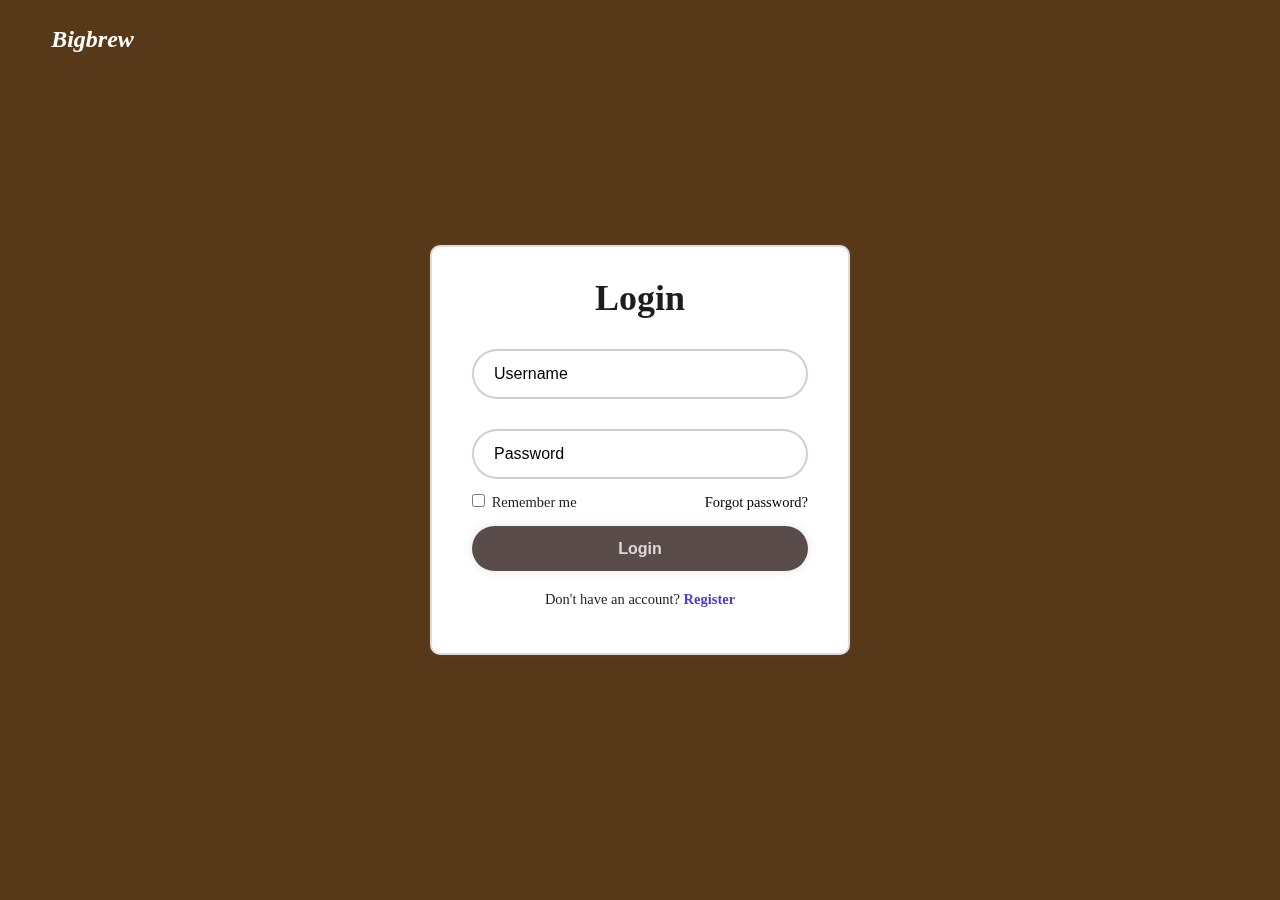
<file: big brew/index.html>
<!DOCTYPE html>
<html lang="en">
<head>
    <meta charset="UTF-8">
    <meta name="viewport" content="width=device-width, initial-scale=1.0">
    <link rel="stylesheet" href="login.css">
    <title>Document</title>
</head>
<body>
    <header>
        <div class="logo">Bigbrew</div>
    </header>

    <div class="wrapper">
        <form action="">
            <h1>Login</h1>
            <div class="input-box">
                <input type="text" placeholder="Username" required>
            </div>
            <div class="input-box">
                <input type="password" placeholder="Password" required>
            </div>

            <div class="remember-forgot">
                <label><input type="checkbox" > Remember me</label><a h ref="#">Forgot password?</a>
            </div>

            <button type="submit" class="btn"><a href="home.html">Login</a></button>

            <div class="register-link">
                <p>Don't have an account? <a href="/register.html">Register</a></p>
            </div>
        </form>
    </div>


    
</body>
</html>
</file>
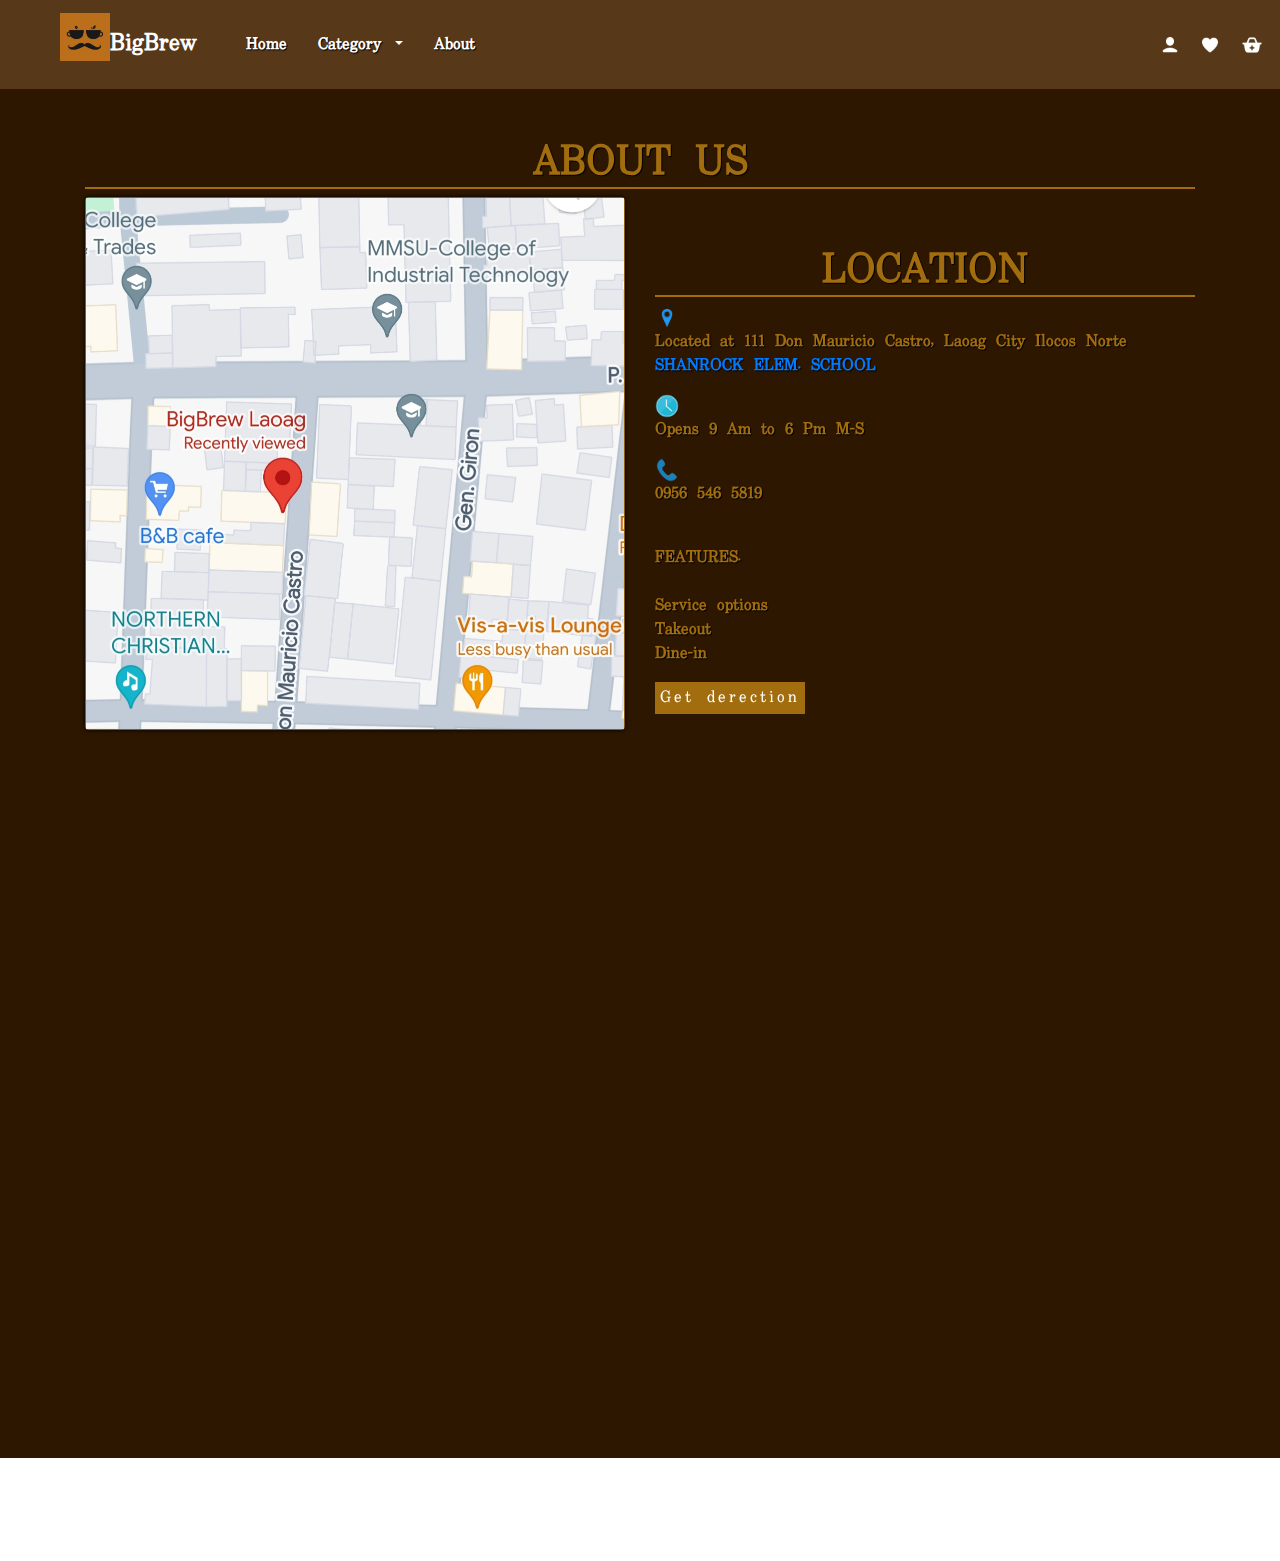
<file: big brew/about.html>
<!DOCTYPE html>
<html lang="en">
<head>
    <meta charset="UTF-8">
    <meta http-equiv="X-UA-Compatible" content="IE=edge">
    <meta name="viewport" content="width=device-width, initial-scale=1.0">
    <title>big BigBrew</title>
    <link rel="shortcut icon" type="image" href="IMG/">
    <link rel="stylesheet" href="about.css">
    <link rel="stylesheet" href="https://cdn.jsdelivr.net/npm/bootstrap@4.0.0/dist/css/bootstrap.min.css" integrity="sha384-Gn5384xqQ1aoWXA+058RXPxPg6fy4IWvTNh0E263XmFcJlSAwiGgFAW/dAiS6JXm" crossorigin="anonymous">
    <script src="https://code.jquery.com/jquery-3.2.1.slim.min.js" integrity="sha384-KJ3o2DKtIkvYIK3UENzmM7KCkRr/rE9/Qpg6aAZGJwFDMVNA/GpGFF93hXpG5KkN" crossorigin="anonymous"></script>
    <script src="https://cdn.jsdelivr.net/npm/popper.js@1.12.9/dist/umd/popper.min.js" integrity="sha384-ApNbgh9B+Y1QKtv3Rn7W3mgPxhU9K/ScQsAP7hUibX39j7fakFPskvXusvfa0b4Q" crossorigin="anonymous"></script>
    <script src="https://cdn.jsdelivr.net/npm/bootstrap@4.0.0/dist/js/bootstrap.min.js" integrity="sha384-JZR6Spejh4U02d8jOt6vLEHfe/JQGiRRSQQxSfFWpi1MquVdAyjUar5+76PVCmYl" crossorigin="anonymous"></script>
    <link rel="preconnect" href="https://fonts.googleapis.com">
    <link rel="preconnect" href="https://fonts.gstatic.com" crossorigin>
    <link href="https://fonts.googleapis.com/css2?family=Uchen&display=swap" rel="stylesheet">
    <link href='https://unpkg.com/boxicons@2.1.2/css/boxicons.min.css' rel='stylesheet'>
    <link href="https://unpkg.com/aos@2.3.1/dist/aos.css" rel="stylesheet">
</head>
<body>
    <div class="all-content">
        <nav class="navbar navbar-expand-md" id="navbar">
            <a class="navbar-brand" href="#" id="logo"><img src="IMG/big brew logo.jpg" alt="" width="50px">BigBrew  </a>
            <button class="navbar-toggler" type="button" data-toggle="collapse" data-target="#collapsibleNavbar">
              <span><img src="IMG/menu.png" alt="" width="30px"></span>
            </button>
            <div class="collapse navbar-collapse" id="collapsibleNavbar">
              <ul class="navbar-nav">
                <li class="nav-item">
                  <a class="nav-link" href="index.html">Home</a>
                </li>

                <li class="nav-item dropdown">
                  <a href="#" class="nav-link dropdown-toggle" id="navbardrop" data-toggle="dropdown">
                   Category
                   </a>
                  <div class="dropdown-menu">
                      <a href="menu.html" class="dropdown-item">Milk Tea</a>
                      <a href="menu.html" class="dropdown-item">Iced Coffee</a>
                      <a href="menu.html" class="dropdown-item">Fruit Tea</a>
                      <a href="menu.html" class="dropdown-item">Praf</a>
                  </div>
              </li>

                <li class="nav-item">
                  <a class="nav-link" href="about.html">About</a>
                </li>
              </ul>
            </div>
            <div class="icons">
                <img src="IMG/user.png" alt="" width="20px">
                <img src="IMG/heart.png" alt="" width="20px">
                <img src="IMG/add.png" alt="" width="24px">
            </div>
          </nav>

      <div class="container" id="about"    data-aos="fade-up"
      data-aos-duration="1500">
        <h1>ABOUT US</h1>
        <div class="row">
            <div class="col-md-6 py-3 py-md-0">
                <div class="card">
                    <img src="IMG/map.jpg" alt="">
                </div>
            </div>
            <div class="col-md-6 py-3 py-md-0">
              <h1>LOCATION</h1>
              <img src="IMG/location-vector-icon-removebg-preview.png" width="24px">
              <p> Located at 111 Don Mauricio Castro, Laoag City Ilocos Norte
                <a href="#"><span>SHANROCK ELEM. SCHOOL</span></a></p>
                <img src="IMG/clock.png" alt="" width="24px">
                <p>Opens 9 Am to 6 Pm M-S</p>
                <img src="IMG/telephone.png" alt="" width="24px"> 
                <p>0956 546 5819</p>
                <br>
                <p>FEATURES.
                  <br>
                  <br>
                  Service options
                  <br>
                  Takeout <br> Dine-in
                </p>
                <div id="bt"><button>Get derection</button></div>
            </div>
        </div>
      </div>
  
      <div class="container" id="contact"    data-aos="fade-up"
      data-aos-duration="1500">
        <h1>CONTACT US</h1>
        <div class="row">
            <div class="col-md-4 py-1 py-md-0">
                <div class="form-group">
                    <input type="text" class="form-control" id="usr" placeholder="Name">
                </div>
            </div>
            <div class="col-md-4 py-1 py-md-0">
                <div class="form-group">
                    <input type="email" class="form-control" id="eml" placeholder="Email">
                </div>
            </div>
            <div class="col-md-4 py-1 py-md-0">
                <div class="form-group">
                    <input type="number" class="form-control" id="phn" placeholder="Phone">
                </div>
            </div>
            
        </div>
        <div class="form-group">
            <textarea class="form-control" rows="5" id="comment" placeholder="Message"></textarea>
        </div>
        <div id="messagebtn"><button>Send Message</button></div>
      </div>
   
      <footer id="footer"    data-aos="fade-up"
      data-aos-duration="1500">
        <h1 class="text-center">BigBrew</h1>
        <p class="text-center">Laoay City,Ilocos Norte
          -based on your places (Home) 
        </p>
         <div class="icons text-center">
             <i class="bx bxl-twitter"></i>
             <i class="bx bxl-facebook"></i>
             <i class="bx bxl-google"></i>
             <i class="bx bxl-skype"></i>
             <i class="bx bxl-instagram"></i>
         </div>
        <div class="copyright text-center">
            &copy; Copyright <strong>BigBrew</strong> .All Rights Reserved
        </div>
        <div class="credite text-center">
            Designed By <a href="#"><span>POGI CHARLZ</span></a>
        </div>
      </footer>
    </div>





    <script src="https://unpkg.com/aos@2.3.1/dist/aos.js"></script>
    <script>
        AOS.init();
      </script>
</body>
</html>
</file>
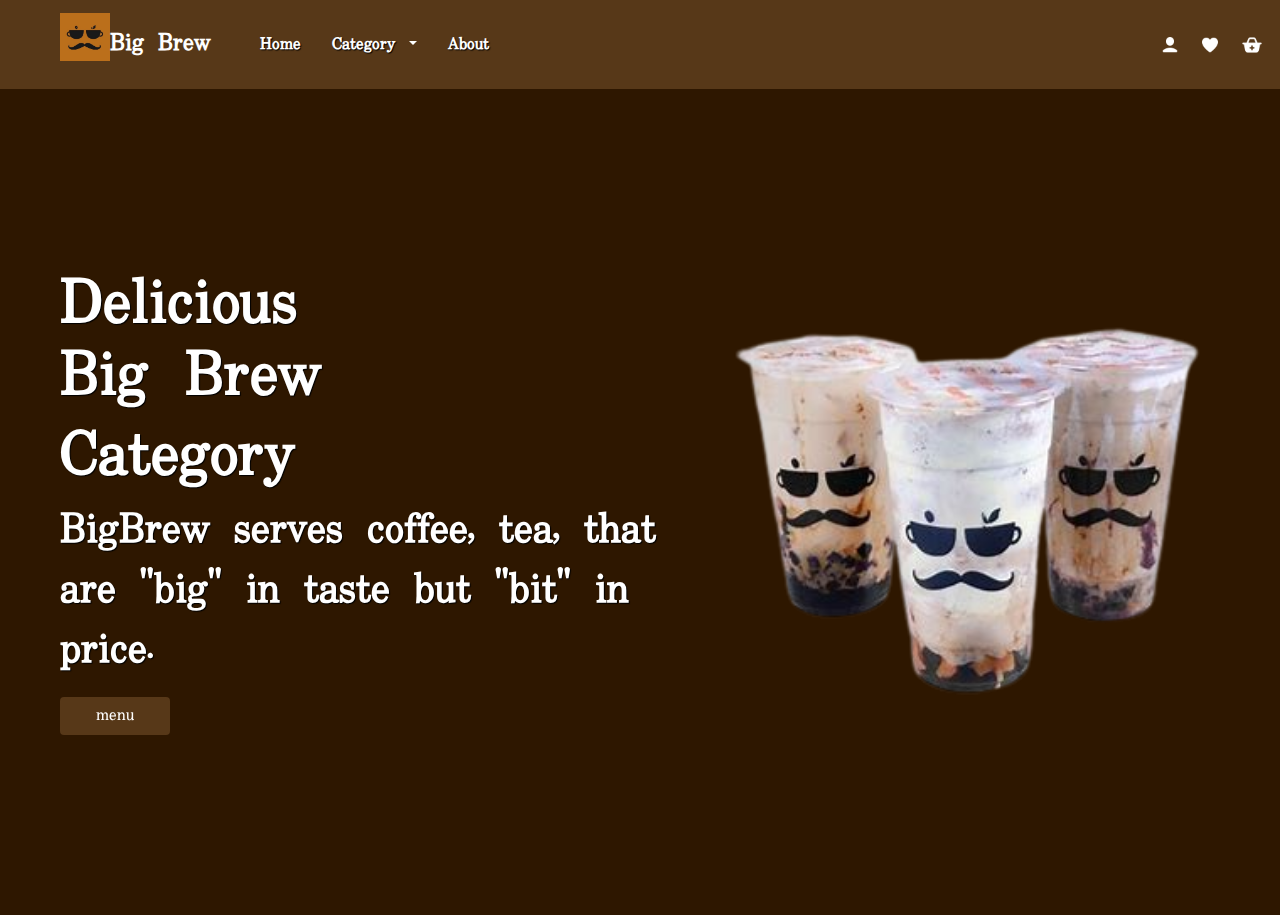
<file: big brew/home.html>
<!DOCTYPE html>
<html lang="en">
<head>
    <meta charset="U  TF-8">
    <meta http-equiv="X-UA-Compatible" content="IE=edge">
    <meta name="viewport" content="width=device-width, initial-scale=1.0">
    <title>big Brew</title>
    <link rel="shortcut icon" type="image" href="IMG/big brew logo.jpg">
    <link rel="stylesheet" href="home.css">
    <link rel="stylesheet" href="https://cdn.jsdelivr.net/npm/bootstrap@4.0.0/dist/css/bootstrap.min.css" integrity="sha384-Gn5384xqQ1aoWXA+058RXPxPg6fy4IWvTNh0E263XmFcJlSAwiGgFAW/dAiS6JXm" crossorigin="anonymous">
    <script src="https://code.jquery.com/jquery-3.2.1.slim.min.js" integrity="sha384-KJ3o2DKtIkvYIK3UENzmM7KCkRr/rE9/Qpg6aAZGJwFDMVNA/GpGFF93hXpG5KkN" crossorigin="anonymous"></script>
    <script src="https://cdn.jsdelivr.net/npm/popper.js@1.12.9/dist/umd/popper.min.js" integrity="sha384-ApNbgh9B+Y1QKtv3Rn7W3mgPxhU9K/ScQsAP7hUibX39j7fakFPskvXusvfa0b4Q" crossorigin="anonymous"></script>
    <script src="https://cdn.jsdelivr.net/npm/bootstrap@4.0.0/dist/js/bootstrap.min.js" integrity="sha384-JZR6Spejh4U02d8jOt6vLEHfe/JQGiRRSQQxSfFWpi1MquVdAyjUar5+76PVCmYl" crossorigin="anonymous"></script>
    <link rel="preconnect" href="https://fonts.googleapis.com">
    <link rel="preconnect" href="https://fonts.gstatic.com" crossorigin>
    <link href="https://fonts.googleapis.com/css2?family=Uchen&display=swap" rel="stylesheet">
    <link href='https://unpkg.com/boxicons@2.1.2/css/boxicons.min.css' rel='stylesheet'>
    <link href="https://unpkg.com/aos@2.3.1/dist/aos.css" rel="stylesheet">
</head>
<body>
    <div class="all-container">
        <nav class="navbar navbar-expand-md" id="navbar">
            <a class="navbar-brand" href="#" id="logo"><img src="IMG/big brew logo.jpg" alt="" width="50px">Big Brew</a>
          
            <button class="navbar-toggler" type="button" data-toggle="collapse" data-target="#collapsibleNavbar">
              <span><img src="IMG/menu.png" alt="" width="30px"></span>
            </button>

            <div class="collapse navbar-collapse" id="collapsibleNavbar">
              <ul class="navbar-nav">
                <li class="nav  -item"> 
                  <a class="nav-link" href="index.html">Home</a>
                </li>
                <li class="nav-item dropdown">
                  <a href="#" class="nav-link dropdown-toggle" id="navbardrop" data-toggle="dropdown">
                   Category
                  </a>
                  <div class="dropdown-menu">
                      <a href="menu.html" class="dropdown-item">Milk Tea</a>
                      <a href="menu.html" class="dropdown-item">Iced Coffee</a>
                      <a href="menu.html" class="dropdown-item">Fruit Tea</a>
                      <a href="menu.html" class="dropdown-item">Praf</a>
                  </div>
              </li>
                <li class="nav-item">
                  <a class="nav-link" href="about.html">About</a>
                </li>
              </ul>
            </div>
            <div class="icons">
                <img src="IMG/user.png" alt="" width="20px">
                <img src="IMG/heart.png" alt="" width="20px">
                <img src="IMG/add.png" alt="" width="24px">
            </div>
          </nav>

        <div class="home">
            <div class="content" data-aos="zoom-out-right">
                <h3>Delicious
                    <br>Big Brew
                </h3>
                <h2>Category <span class="changecontent"></span></h2>
                <p> BigBrew serves coffee, tea, that are "big" in taste but "bit" in price.
                    <br>
                </p>
                <a href="menu.html" class="btn">menu</a>
            </div>
            <div class="img"  data-aos="zoom-out-left">
                <img src="IMG/icon_big_brew-removebg-preview.png" alt="">
            </div>
        </div>

        

    <script src="https://unpkg.com/aos@2.3.1/dist/aos.js"></script>
    <script>
        AOS.init();
      </script>
</body>
</html>
</file>
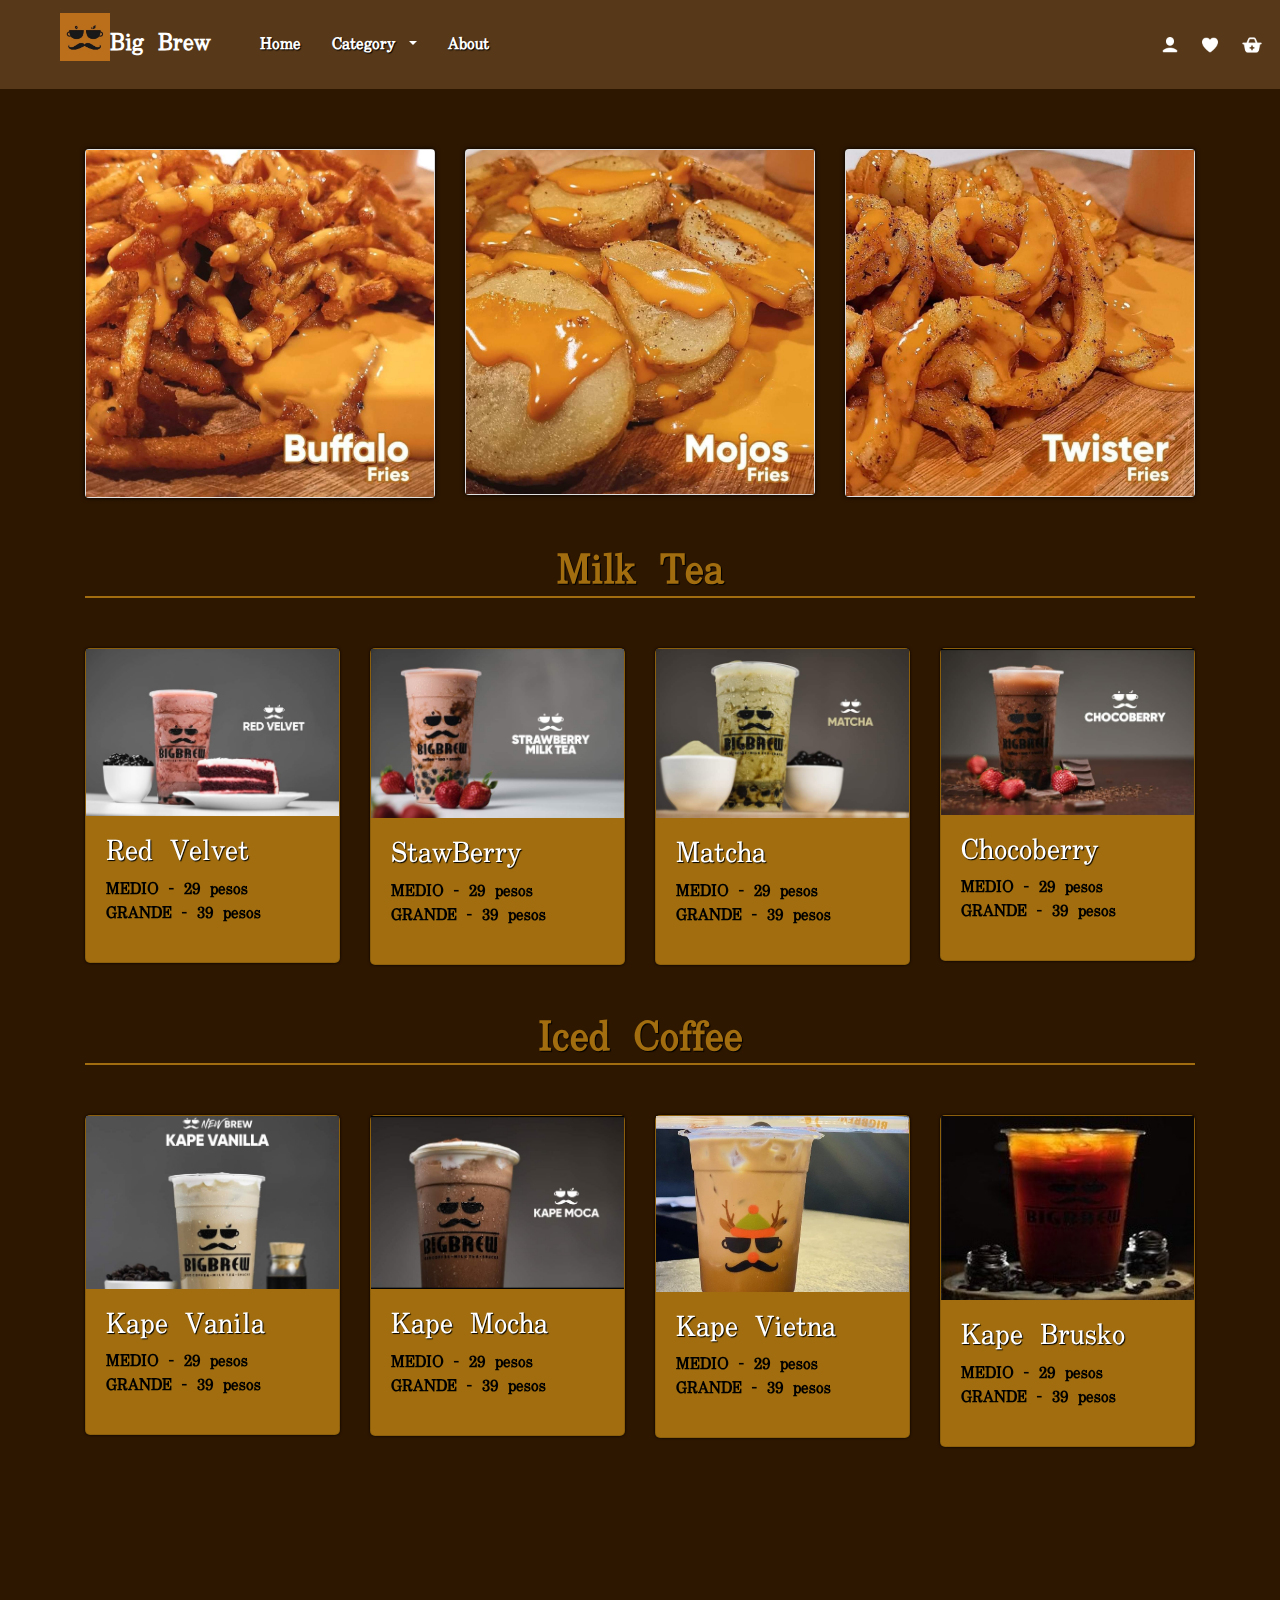
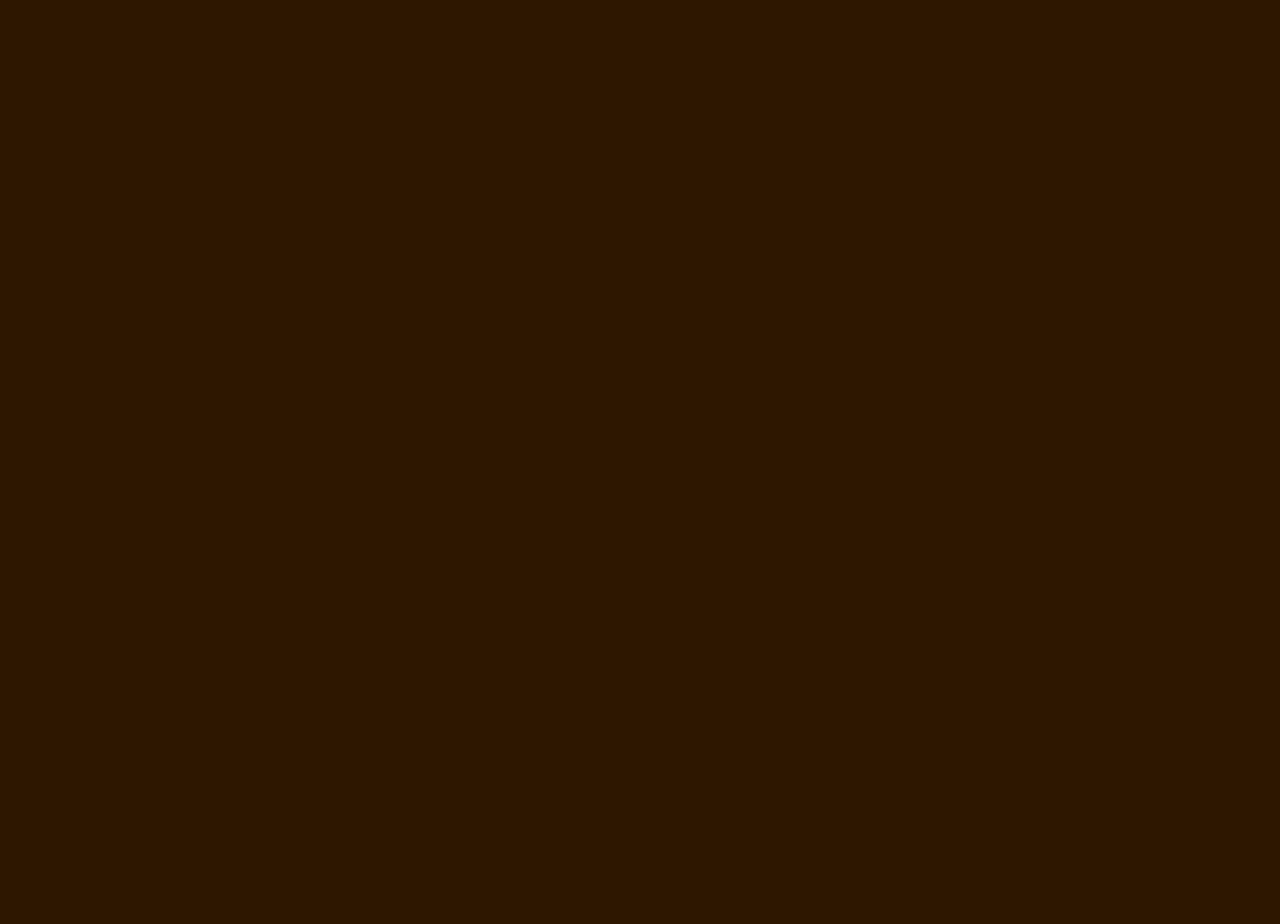
<file: big brew/menu.html>
<!DOCTYPE html>
<html lang="en">
<head>
    <meta charset="UTF-8">
    <meta http-equiv="X-UA-Compatible" content="IE=edge">
    <meta name="viewport" content="width=device-width, initial-scale=1.0">
    <title>bigbrew</title>
    <link rel="shortcut icon" type="image" href="">
    <link rel="stylesheet" href="menu.css">
    <link rel="stylesheet" href="https://cdn.jsdelivr.net/npm/bootstrap@4.0.0/dist/css/bootstrap.min.css" integrity="sha384-Gn5384xqQ1aoWXA+058RXPxPg6fy4IWvTNh0E263XmFcJlSAwiGgFAW/dAiS6JXm" crossorigin="anonymous">
    <script src="https://code.jquery.com/jquery-3.2.1.slim.min.js" integrity="sha384-KJ3o2DKtIkvYIK3UENzmM7KCkRr/rE9/Qpg6aAZGJwFDMVNA/GpGFF93hXpG5KkN" crossorigin="anonymous"></script>
    <script src="https://cdn.jsdelivr.net/npm/popper.js@1.12.9/dist/umd/popper.min.js" integrity="sha384-ApNbgh9B+Y1QKtv3Rn7W3mgPxhU9K/ScQsAP7hUibX39j7fakFPskvXusvfa0b4Q" crossorigin="anonymous"></script>
    <script src="https://cdn.jsdelivr.net/npm/bootstrap@4.0.0/dist/js/bootstrap.min.js" integrity="sha384-JZR6Spejh4U02d8jOt6vLEHfe/JQGiRRSQQxSfFWpi1MquVdAyjUar5+76PVCmYl" crossorigin="anonymous"></script>
    <link rel="preconnect" href="https://fonts.googleapis.com">
    <link rel="preconnect" href="https://fonts.gstatic.com" crossorigin>
    <link href="https://fonts.googleapis.com/css2?family=Uchen&display=swap" rel="stylesheet">
    <link href='https://unpkg.com/boxicons@2.1.2/css/boxicons.min.css' rel='stylesheet'>
    <link href="https://unpkg.com/aos@2.3.1/dist/aos.css" rel="stylesheet">
</head>
<body>
    <div class="all-content">
        <nav class="navbar navbar-expand-md" id="navbar">
            <a class="navbar-brand" href="#" id="logo"><img src="IMG/big brew logo.jpg" alt="" width="50px">Big Brew</a>
          
            <button class="navbar-toggler" type="button" data-toggle="collapse" data-target="#collapsibleNavbar">
              <span><img src="IMG/menu.png" alt="" width="30px"></span>
            </button>
          
            <div class="collapse navbar-collapse" id="collapsibleNavbar">
              <ul class="navbar-nav">
                <li class="nav-item">
                  <a class="nav-link" href="index.html">Home</a>
                </li>

                <li class="nav-item dropdown">
                    <a href="#" class="nav-link dropdown-toggle" id="navbardrop" data-toggle="dropdown">
                     Category
                     </a>
                    <div class="dropdown-menu">
                        <a href="#" class="dropdown-item">Milk Tea</a>
                        <a href="#" class="dropdown-item">Iced Coffee</a>
                        <a href="#" class="dropdown-item">Fruit Tea</a>
                        <a href="#" class="dropdown-item">Praf</a>
                    </div>
                </li>
            
                <li class="nav-item">
                  <a class="nav-link" href="about.html">About</a>
                </li>
              </ul>
            </div>
            <div class="icons">
                <img src="IMG/user.png" alt="" width="20px">
                <img src="IMG/heart.png" alt="" width="20px">
                <img src="IMG/add.png" alt="" width="24px">
            </div>
          </nav>

      <div class="container" id="box"    data-aos="fade-up"
      data-aos-duration="1500">
        <div class="row">
            <div class="col-md-4 py-3 py-md-0">
                <div class="card">
                    <img src="IMG/food1.jpg" alt="">
                </div>
            </div>
            <div class="col-md-4 py-3 py-md-0">
                <div class="card">
                    <img src="IMG/food2.jpg" alt="">
                </div>
            </div>
            <div class="col-md-4 py-3 py-md-0">
                <div class="card">
                    <img src="IMG/food3.jpg" alt="">
                </div>
            </div>
        </div>
      </div>
    
      <section id="product-cards"    data-aos="fade-up"
      data-aos-duration="1500">
        <div class="container">
            <h1>Milk Tea</h1>
            <div class="row" style="margin-top:50px;">
               <div class="col-md-3 py-3 py-md-0">
                <div class="card">
                    <div class="overlay">
                        <button type="button" class="btn btn-secondary" title="Quick View"><i><img src="IMG/views.png" alt="" width="30px"></i></button>
                        <button type="button" class="btn btn-secondary" title="Add to Wishlist"><i><img src="IMG/heart.png" alt="" width="30px"></i></button>
                        <button type="button" class="btn btn-secondary" title="Add to Cart"><i><img src="IMG/add.png" alt="" width="30px"></i></button>
                    </div>
                    <img src="IMG/RED VELVET.jpg" alt="">
                    <div class="card-body">
                        <h3>Red Velvet</h3>   
                        <p>
                            MEDIO - 29 pesos
                            <br> 
                            GRANDE - 39 pesos 
                        </p>    
                         
                    </div>
                </div>
               </div>
               <div class="col-md-3 py-3 py-md-0">
                <div class="card">
                    <div class="overlay">
                        <button type="button" class="btn btn-secondary" title="Quick View"><i><img src="IMG/views.png" alt="" width="30px"></i></button>
                        <button type="button" class="btn btn-secondary" title="Add to Wishlist"><i><img src="IMG/heart.png" alt="" width="30px"></i></button>
                        <button type="button" class="btn btn-secondary" title="Add to Cart"><i><img src="IMG/add.png" alt="" width="30px"></i></button>
                    </div>
                    <img src="IMG/strawberry.jpg" alt="">
                    <div class="card-body">
                        <h3>StawBerry</h3>
                        <p>
                            MEDIO - 29 pesos
                            <br> 
                            GRANDE - 39 pesos 
                        </p>    
                    </div>
                </div>
               </div>
               <div class="col-md-3 py-3 py-md-0">
                <div class="card">
                    <div class="overlay">
                        <button type="button" class="btn btn-secondary" title="Quick View"><i><img src="IMG/views.png" alt="" width="30px"></i></button>
                        <button type="button" class="btn btn-secondary" title="Add to Wishlist"><i><img src="IMG/heart.png" alt="" width="30px"></i></button>
                        <button type="button" class="btn btn-secondary" title="Add to Cart"><i><img src="IMG/add.png" alt="" width="30px"></i></button>
                    </div>
                    <img src="IMG/Matcha.jpg" alt="">
                    <div class="card-body">
                        <h3>Matcha</h3>
                         <p>
                            MEDIO - 29 pesos
                            <br> 
                            GRANDE - 39 pesos 
                         </p>    
                    </div>
                </div>
               </div>
               <div class="col-md-3 py-3 py-md-0">
                <div class="card">
                    <div class="overlay">
                        <button type="button" class="btn btn-secondary" title="Quick View"><i><img src="IMG/views.png" alt="" width="30px"></i></button>
                        <button type="button" class="btn btn-secondary" title="Add to Wishlist"><i><img src="IMG/heart.png" alt="" width="30px"></i></button>
                        <button type="button" class="btn btn-secondary" title="Add to Cart"><i><img src="IMG/add.png" alt="" width="30px"></i></button>
                    </div>
                    <img src="IMG/choco.jpg" alt="">
                    <div class="card-body">
                        <h3>Chocoberry</h3>
                        <p>
                            MEDIO - 29 pesos
                            <br> 
                            GRANDE - 39 pesos 
                         </p>   
                    </div>
                </div>
            </div>
        </div>
      </section>

      
      <section id="product-cards"    data-aos="fade-up"
      data-aos-duration="1500">
        <div class="container">
            <h1>Iced Coffee</h1>
            <div class="row" style="margin-top: 50px;">
                <div class="col-md-3 py-3 py-md-0">
                    <div class="card">
                        <div class="overlay">
                        <button type="button" class="btn btn-secondary" title="Quick View"><i><img src="IMG/views.png" alt="" width="30px"></i></button>
                        <button type="button" class="btn btn-secondary" title="Add to Wishlist"><i><img src="IMG/heart.png" alt="" width="30px"></i></button>
                        <button type="button" class="btn btn-secondary" title="Add to Cart"><i><img src="IMG/add.png" alt="" width="30px"></i></button>
                        </div>
                        <img src="IMG/kape.jpg" alt="">
                        <div class="card-body">
                            <h3>Kape Vanila</h3>
                            <p>
                                MEDIO - 29 pesos
                                <br> 
                                GRANDE - 39 pesos 
                            </p>    
                        </div>
                    </div>
                </div>
                <div class="col-md-3 py-3 py-md-0">
                    <div class="card">
                        <div class="overlay">
                            <button type="button" class="btn btn-secondary" title="Quick View"><i><img src="IMG/views.png" alt="" width="30px"></i></button>
                            <button type="button" class="btn btn-secondary" title="Add to Wishlist"><i><img src="IMG/heart.png" alt="" width="30px"></i></button>
                            <button type="button" class="btn btn-secondary" title="Add to Cart"><i><img src="IMG/add.png" alt="" width="30px"></i></button>
                        </div>
                        <img src="IMG/kape1.jpg" alt="">
                        <div class="card-body">
                            <h3>Kape Mocha</h3>
                            <p>
                                MEDIO - 29 pesos
                                <br> 
                                GRANDE - 39 pesos 
                            </p>
                        </div>
                    </div>
                </div>
                <div class="col-md-3 py-3 py-md-0">
                    <div class="card">
                        <div class="overlay">
                        <button type="button" class="btn btn-secondary" title="Quick View"><i><img src="IMG/views.png" alt="" width="30px"></i></button>
                        <button type="button" class="btn btn-secondary" title="Add to Wishlist"><i><img src="IMG/heart.png" alt="" width="30px"></i></button>
                        <button type="button" class="btn btn-secondary" title="Add to Cart"><i><img src="IMG/add.png" alt="" width="30px"></i></button>
                        </div>
                        <img src="IMG/kape vinamis.jpg" alt="">
                        <div class="card-body">
                            <h3>Kape Vietna</h3>
                            <p>
                                MEDIO - 29 pesos
                                <br> 
                                GRANDE - 39 pesos 
                            </p>
                        </div>
                    </div>
                </div>
                <div class="col-md-3 py-3 py-md-0">
                    <div class="card">
                        <div class="overlay">
                            <button type="button" class="btn btn-secondary" title="Quick View"><i><img src="IMG/views.png" alt="" width="30px"></i></button>
                            <button type="button" class="btn btn-secondary" title="Add to Wishlist"><i><img src="IMG/heart.png" alt="" width="30px"></i></button>
                             <button type="button" class="btn btn-secondary" title="Add to Cart"><i><img src="IMG/add.png" alt="" width="30px"></i></button>
                        </div>
                        <img src="IMG/kape brusko.jpg" alt="">
                        <div class="card-body">
                            <h3>Kape Brusko</h3>
                            <p>
                                MEDIO - 29 pesos
                                <br> 
                                GRANDE - 39 pesos 
                             </p>  
                        </div>
                    </div>
                </div>
            </div>
        </div>
      </section>

      <section id="product-cards"    data-aos="fade-up"
      data-aos-duration="1500">
        <div class="container">
            <h1>Fruit Tea</h1>
            <div class="row" style="margin-top: 50px;">
                <div class="col-md-3 py-3 py-md-0">
                    <div class="card">
                        <div class="overlay">
                            <button type="button" class="btn btn-secondary" title="Quick View"><i><img src="IMG/views.png" alt="" width="30px"></i></button>
                            <button type="button" class="btn btn-secondary" title="Add to Wishlist"><i><img src="IMG/heart.png" alt="" width="30px"></i></button>
                             <button type="button" class="btn btn-secondary" title="Add to Cart"><i><img src="IMG/add.png" alt="" width="30px"></i></button>
                        </div>
                        <img src="IMG/passion.jpg" alt="">
                        <div class="card-body">
                            <h3>Passion Fruit</h3>
                            <p>
                                MEDIO - 29 pesos
                                <br> 
                                GRANDE - 39 pesos 
                            </p>
                        </div>
                    </div>
                </div>
                <div class="col-md-3 py-3 py-md-0">
                    <div class="card">
                        <div class="overlay">
                            <button type="button" class="btn btn-secondary" title="Quick View"><i><img src="IMG/views.png" alt="" width="30px"></i></button>
                            <button type="button" class="btn btn-secondary" title="Add to Wishlist"><i><img src="IMG/heart.png" alt="" width="30px"></i></button>
                             <button type="button" class="btn btn-secondary" title="Add to Cart"><i><img src="IMG/add.png" alt="" width="30px"></i></button>
                        </div>
                        <img src="IMG/green apple.jpg" alt="">
                        <div class="card-body">
                            <h3>Green Apple</h3>
                            <p>
                                MEDIO - 29 pesos
                                <br> 
                                GRANDE - 39 pesos 
                             </p>  
                        </div>
                    </div>
                </div>
                <div class="col-md-3 py-3 py-md-0">
                    <div class="card">
                        <div class="overlay">
                            <button type="button" class="btn btn-secondary" title="Quick View"><i><img src="IMG/views.png" alt="" width="30px"></i></button>
                            <button type="button" class="btn btn-secondary" title="Add to Wishlist"><i><img src="IMG/heart.png" alt="" width="30px"></i></button>
                             <button type="button" class="btn btn-secondary" title="Add to Cart"><i><img src="IMG/add.png" alt="" width="30px"></i></button>
                        </div>
                        <img src="IMG/strawberry fruit.jpg" alt="">
                        <div class="card-body">
                            <h3>Strawberry </h3>
                            <p>
                                MEDIO - 29 pesos
                                <br> 
                                GRANDE - 39 pesos 
                            </p>
                        </div>
                    </div>
                </div>
                <div class="col-md-3 py-3 py-md-0">
                    <div class="card">
                        <div class="overlay">
                            <button type="button" class="btn btn-secondary" title="Quick View"><i><img src="IMG/views.png" alt="" width="30px"></i></button>
                            <button type="button" class="btn btn-secondary" title="Add to Wishlist"><i><img src="IMG/heart.png" alt="" width="30px"></i></button>
                             <button type="button" class="btn btn-secondary" title="Add to Cart"><i><img src="IMG/add.png" alt="" width="30px"></i></button>
                        </div>
                        <img src="IMG/kiwi 2.jpg" alt="">
                        <div class="card-body">
                            <h3>Kiwi</h3>
                            <p>
                                MEDIO - 29 pesos
                                <br> 
                                GRANDE - 39 pesos 
                            </p>
                        </div>
                    </div>
                </div>
            </div>
        </div>
      </section>

      
      <section id="product-cards"    data-aos="fade-up"
      data-aos-duration="1500">
        <div class="container">
            <h1>Praf</h1>
            <div class="row" style="margin-top: 50px;">
                <div class="col-md-3 py-3 py-md-0">
                    <div class="card">
                        <div class="overlay">
                            <button type="button" class="btn btn-secondary" title="Quick View"><i><img src="IMG/views.png" alt="" width="30px"></i></button>
                            <button type="button" class="btn btn-secondary" title="Add to Wishlist"><i><img src="IMG/heart.png" alt="" width="30px"></i></button>
                             <button type="button" class="btn btn-secondary" title="Add to Cart"><i><img src="IMG/add.png" alt="" width="30px"></i></button>
                        </div>
                        <img src="IMG/praf.jpg" alt="">
                        <div class="card-body">
                            <h3>Cookies & Cream</h3>
                            <p>
                                MEDIO - 29 pesos
                                <br> 
                                GRANDE - 39 pesos 
                             </p>  
                        </div>
                    </div>
                </div>
                <div class="col-md-3 py-3 py-md-0">
                    <div class="card">
                        <div class="overlay">
                            <button type="button" class="btn btn-secondary" title="Quick View"><i><img src="IMG/views.png" alt="" width="30px"></i></button>
                            <button type="button" class="btn btn-secondary" title="Add to Wishlist"><i><img src="IMG/heart.png" alt="" width="30px"></i></button>
                             <button type="button" class="btn btn-secondary" title="Add to Cart"><i><img src="IMG/add.png" alt="" width="30px"></i></button>
                        </div>
                        <img src="IMG/praf2.jpg" alt="">
                        <div class="card-body">
                            <h3>Matcha & Cream</h3>
                            <p>
                                MEDIO - 29 pesos
                                <br> 
                                GRANDE - 39 pesos 
                            </p>  
                        </div>
                    </div>
                </div>
                <div class="col-md-3 py-3 py-md-0">
                    <div class="card">
                        <div class="overlay">
                            <button type="button" class="btn btn-secondary" title="Quick View"><i><img src="IMG/views.png" alt="" width="30px"></i></button>
                            <button type="button" class="btn btn-secondary" title="Add to Wishlist"><i><img src="IMG/heart.png" alt="" width="30px"></i></button>
                             <button type="button" class="btn btn-secondary" title="Add to Cart"><i><img src="IMG/add.png" alt="" width="30px"></i></button>
                        </div>
                        <img src="IMG/praf3.jpg" alt="">
                        <div class="card-body">
                            <h3>Choclate & Cream</h3>
                            <p>
                                MEDIO - 29 pesos
                                <br> 
                                GRANDE - 39 pesos 
                            </p>  
                        </div>
                    </div>
                </div>
                <div class="col-md-3 py-3 py-md-0">
                    <div class="card">
                        <div class="overlay">
                            <button type="button" class="btn btn-secondary" title="Quick View"><i><img src="IMG/views.png" alt="" width="30px"></i></button>
                            <button type="button" class="btn btn-secondary" title="Add to Wishlist"><i><img src="IMG/heart.png" alt="" width="30px"></i></button>
                             <button type="button" class="btn btn-secondary" title="Add to Cart"><i><img src="IMG/add.png" alt="" width="30px"></i></button>
                        </div>
                        <img src="IMG/abocado cream.jpg" alt="">
                        <div class="card-body">
                            <h3>avocado & cream</h3>
                            <p>
                                MEDIO - 29 pesos
                                <br> 
                                GRANDE - 39 pesos 
                            </p>  
                        </div>
                    </div>
                </div>
            </div>
        </div>
      </section>


    </div>





    <script src="https://unpkg.com/aos@2.3.1/dist/aos.js"></script>
    <script>
        AOS.init();
      </script>
</body>
</html>
</file>
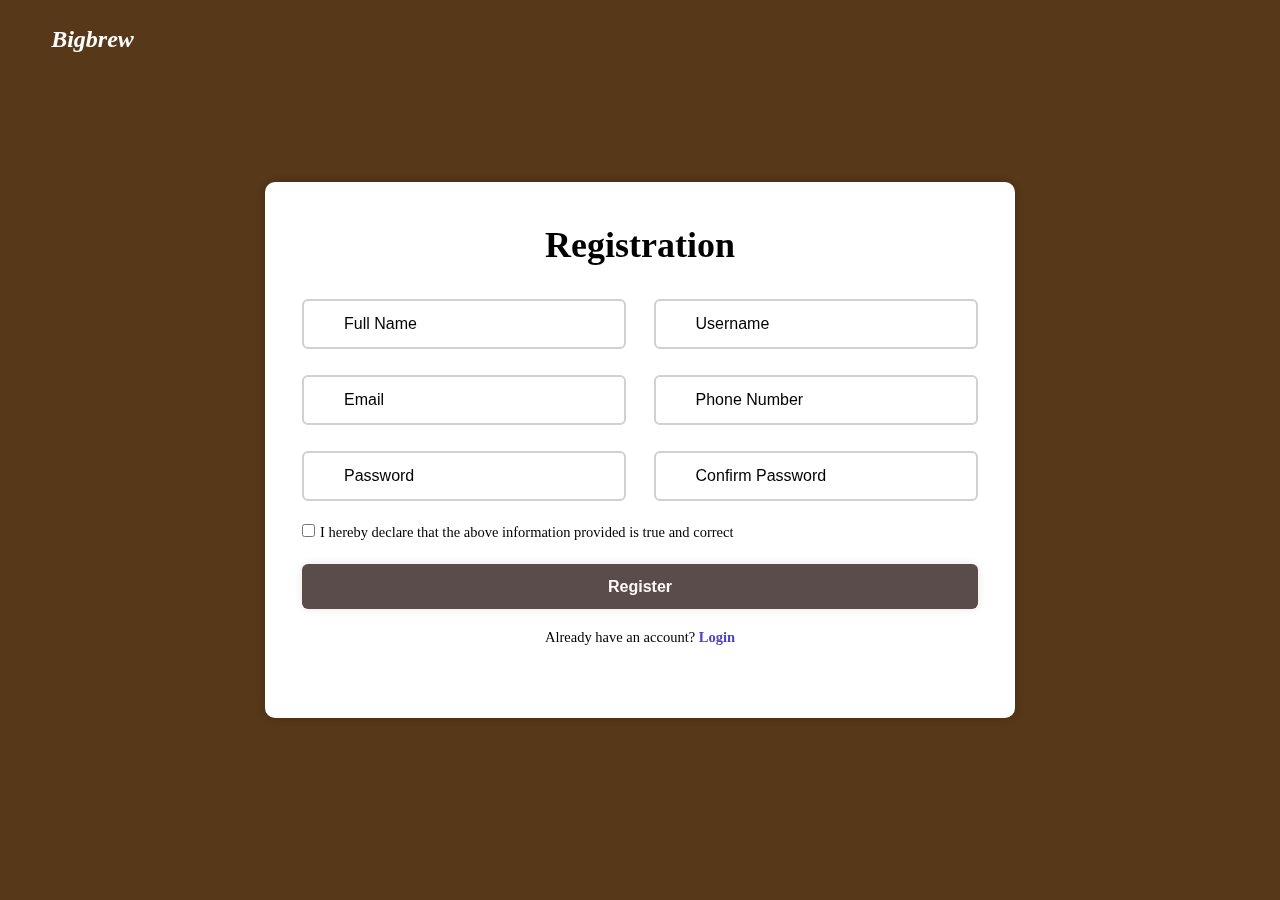
<file: big brew/register.html>
<!DOCTYPE html>
<html lang="en">
<head>
    <meta charset="UTF-8">
    <meta name="viewport" content="width=device-width, initial-scale=1.0">
    <link rel="stylesheet" href="register.css">
    <title>Document</title>
</head>

<body>
    <header>
        <div class="logo">Bigbrew</div>
    </header>

    <div class="wrapper">
        <form action="">
            <h1>Registration</h1>

            <div class="input-box">
                <div class="input-field">
                    <input type="text" placeholder="Full Name" required>
                </div>
                <div class="input-field">
                    <input type="text" placeholder="Username" required>
                </div>               
            </div>

            <div class="input-box">
                <div class="input-field">
                    <input type="email" placeholder="Email" required>
                </div>
                <div class="input-field">
                    <input type="number" placeholder="Phone Number" required>
                </div>               
            </div>

            <div class="input-box">
                <div class="input-field">
                    <input type="password" placeholder="Password" required>
                </div>
                <div class="input-field">
                    <input type="password" placeholder="Confirm Password" required>
                </div>               
            </div>

            <label><input type="checkbox">I hereby declare that the above information provided is true and correct</label>

            <button type="submit" class="btn"><a href="login.html">Register</a></button>

            <div class="registered">
                <p>Already have an account? <a href="login.html">Login</a></p>
            </div>

        </form>
    </div>

    
</body>
</html>
</file>
<file: big brew/login.css>
* {
    margin: 0;
    padding: 0;
    box-sizing: border-box;
    font-family: "Poppins",;
}

body {
    display: flex;
    justify-content: center;
    align-items: center;
    min-height: 100vh;
    background: #573818;
    background-size: cover;
    background-position: center;

}

header {
    position: fixed;
    top: 0;
    left: 0;
    padding: 2% 0px 0px 4%; ;
  }

.logo {
    font-size: 150%;
    font-weight: bold;
    color: #fefefe;
    font-style: italic;
}

.wrapper {
    width: 420px;
    background: white;
    border: 2px solid rgba(108, 77, 77, 0.2);
    backdrop-filter: blur(10px);
    box-shadow: 0 0 10px rgba(117, 98, 98, 0.2);
    color: #1f1c1c;
    border-radius: 10px;
    padding: 30px 40px;
}

.wrapper h1 {
    font-size: 36px;
    text-align: center;
}

.wrapper .input-box {
    position: relative;
    width: 100%;
    height: 50px;
    margin: 30px 0;
}

.input-box input {
    width: 100%;
    height: 100%;
    background: white;
    border: none;
    outline: none;
    border: 2px solid rgba(35, 5, 5, 0.2);
    border-radius: 40px;
    font-size: 16px;
    color: #000;
    padding: 20px 45px 20px 20px;
}

.input-box input::placeholder {
    color: #000;
}

.wrapper .remember-forgot {
    display: flex;
    justify-content: space-between;
    font-size: 14.5px;
    margin: -15px 0 15px;
}

.remember-forgot label input {
    accent-color: #000;
    margin-right: 3px;
}

.remember-forgot a {
    color: #000;
    text-decoration: none;
}

.remember-forgot a:hover {
    text-decoration: underline;
    color: black;
}

.wrapper .btn {
    width: 100%;
    height: 45px;
    background: #5b4c4c;
    border: none;
    outline: none;
    border-radius: 40px;
    box-shadow: 0 0 10px rgba(0, 0, 0, .1);
    cursor: pointer;
    font-size: 16px;
    font-weight: 600;
}

.wrapper .btn a {
    color: rgb(221, 217, 217);
    text-decoration: none;
}

.wrapper .btn:hover {
    background-color: goldenrod;
    text-decoration: underline;
}

.wrapper .register-link {
    font-size: 14.5px;
    text-align: center;
    margin: 20px 0 15px;
}

.register-link p a {
    color: #4a41cc;
    text-decoration: none;
    font-weight: 600;
}

.register-link p a:hover {
    text-decoration: underline;
    color: rgb(73, 59, 152);
}
</file>
<file: big brew/about.css>
*{
    margin: 0;
    padding: 0;
    box-sizing: border-box;
    font-family: 'Uchen', serif;
}
.all-content{
    background: #2e1700;
}
#navbar{
    background-color: #573818;
    padding-left: 60px;
    font-weight: bold;
}
#logo{
    font-size: 23px;
    color: white;
}
#logo img{
    margin-bottom: 15px;
}
.navbar-nav{
    margin-left: 10px;
}
.nav-link{
    color: white;
    font-weight: bold;
    text-shadow: 1px 1px 1px black;
    margin-left: 15px;
    transition: 0.5s ease;
}
.nav-link:hover{
    background-color: rgba(161,109,14,1);
    color: white;
    border-radius: 5px;
}
.icons{
    margin-left: 30px;
}
.icons img{
    margin-left: 10px;
    transition: 0.5s ease;
    cursor: pointer;
}
.icons img:hover{
    transform: translateY(-5px);
}
@media screen and (max-width:330px){
    #logo{
        font-size: 15px;
    }
}
.home{
    width: 100%;
    height: 88.5vh;
    display: flex;
    background-image: linear-gradient(rgba(0,0,0,0.5),rgba(0,0,0,0.5)), url(./image/background2.png);
    background-size: cover;
    align-items: center;
    justify-content: center;
    flex-wrap: wrap;
    position: relative;
    z-index: 0;
}
.home .img{
    flex: 1 1 400px;
}
.home .img img{
    width: 100%;
}
.home .content{
    flex: 1 1 400px;
    margin-left: 60px;
}
.content h3{
    color: white;
    font-size: 60px;
    font-weight: bold;
    text-shadow: 1px 1px 1px black;
}
.content h2{
    font-size: 60px;
    color: white;
    text-shadow: 1px 1px 1px black;
    font-weight: bold;
}
.changecontent::after{
    content: ' ';
    color: rgba(161,109,14,1);
    animation: changetext 10s infinite linear;
    font-weight: bold;
}
@keyframes changetext{
    0%{content: "Birthday cake";}
    20%{content: "Chocolate cake";}
    50%{content: "Party cake";}
    60%{content: "Slice cake";}
    100%{content: "Cup cake";}
}
.content p{
    color: white;
    font-weight: bold;
    text-shadow: 1px 1px 1px black;
}
.content .btn{
    width: 110px;
    height: 38px;
    background-color: #573818;
    color: white;
}
@media screen and (max-width:800px){
    .content h3{
        font-size: 50px;
    }
}
@media screen and (max-width:860px){
    .home{
        height: 120vh;
    }
}
@media screen and (max-width:560px){
    .home{
        height: 100vh;
    }
}
@media screen and (max-width:330px){
    .content h2{
        font-size: 30px;
    }
    .content h3{
        font-size: 30px;
    }
}
#box{
    margin-top: 50px;
}
#box .card{
    box-shadow: 0px 0px 5px black;
    margin-top: 10px;
    transition: 0.5s ease;
    cursor: pointer;
}
#box .card:hover{
    transform: translateY(-10px);
}

.banner{
    width: 100%;
    height: 60vh;
    display: flex;
    background-image: linear-gradient(rgba(0,0,0,0.6),rgba(0,0,0,0.6)), url(./image/banner2.png);
    background-size: cover;
    align-items: center;
    justify-content: center;
    flex-wrap: wrap;
    box-shadow: 0px 0px 10px black;
    margin-top: 50px;
}
.banner .img{
    flex: 1 1 400px;
}
.banner .img img{
    width: 100%;
}
.banner .content{
    flex: 1 1 400px;
    margin-left: 60px;
    margin-top: 60px;
}
.banner .content h3{
    color: rgba(161,109,14,1);
    font-weight: bold;
}
.banner .content h2{
    font-size: 50px;
    color: rgba(161,109,14,1);
    font-weight: bold;
    text-shadow: 1px 1px 1px black;
}
.banner .content p{
    color: rgba(161,109,14,1);
}
#btnorder button{
    width: 150px;
    height: 32px;
    letter-spacing: 5px;
    background-color: rgba(161,109,14,1);
    color: white;
    border: none;
    border-radius: 5px;
    cursor: pointer;
}
@media screen and (max-width:800px){
    .banner .content h3{
        font-size: 50px;
    }
}
@media screen and (max-width:855px){
    .banner{
        height: 100vh;
    }
}

#product-cards h1{
    text-align: center;
    font-weight: bold;
    margin-top: 50px;
    color: rgba(161,109,14,1);
    text-shadow: 1px 1px 1px black;
    border-bottom: 2px solid rgba(161,109,14,1);
}
#product-cards .card{
    background-color: rgba(161,109,14,1);
    box-shadow: 0 0 3px black;
    border-radius: 5px;
    cursor: pointer;
}
.overlay{
    display: block;
    opacity: 0;
    position: absolute;
    top: 10%;
    margin-left: 0;
    width: 70px;
}
#product-cards .card:hover .overlay{
    opacity: 1;
    margin-left: 5%;
    transition: 0.5s ease;
}
.overlay i img{
    background-color: #2e1700;
    height: 30px;
    width: 30px;
    font-size: 20px;
    padding: 7px;
    margin: -20%;
    margin-bottom: 5%;
    cursor: pointer;
}
.overlay .btn-secondary{
    background: transparent !important;
    border: none;
    box-shadow: none;
}
#product-cards h3{
    color: white;
    text-shadow: 1px 1px 1px black;
}
.star .checked{
     color: yellow;
}
#product-cards p{
    color: #2e1700;
    font-weight: bold;
}
#product-cards h6{
    font-size: 20px;
    color: #2e1700;
    font-weight: bold;
}
#product-cards h6 span button{
    width: 100px;
    height: 26px;
    font-size: 15px;
    background: transparent;
    letter-spacing: 3px;
    border: 2px solid #573818;
    border-radius: 5px;
    float: right;
    font-weight: bold;
    transition: 0.5s ease;
    cursor: pointer;
}
#product-cards h6 span button:hover{
    background-color: #2e1700;
    color: white;
}


#about{
    margin-top: 50px;
}
#about h1{
    text-align: center;
    font-weight: bold;
    margin-top: 50px;
    color: rgba(161,109,14,1);
    text-shadow: 1px 1px 1px black;
    border-bottom: 2px solid rgba(161,109,14,1);
}
#about .card{
    background-color: rgba(161,109,14,1);
    box-shadow: 0px 0px 5px black;
}
#about p{
    color: rgba(161,109,14,1);
    text-shadow: 1px 1px 1px black;
    font-weight: bold;
}
#bt button{
    width: 150px;
    height: 32px;
    letter-spacing: 3px;
    background-color: rgba(161,109,14,1);
    color: white;
    border: none;
    cursor: pointer;
}
@media screen and (max-width:1000px){
    #about p{
        font-size: 10px;
    }
}
@media screen and (max-width:760px){
    #about p{
        font-size: 20px;
    }
}

#contact{
    margin-top: 100px;
}
#contact h1{
    text-align: center;
    font-weight: bold;
    margin-top: 50px;
    color: rgba(161,109,14,1);
    text-shadow: 1px 1px 1px black;
    border-bottom: 2px solid rgba(161,109,14,1);
}
#contact input{
    background-color: rgba(161,109,14,1);
}
#contact input::placeholder{
    color: white;
}
#contact textarea{
    background-color: rgba(161,109,14,1);
}
#contact textarea::placeholder{
    color: white;
}
#messagebtn{
    text-align: center;
}
#messagebtn button{
    width: 200px;
    height: 30px;
    letter-spacing: 3px;
    font-weight: bold;
    background: transparent;
    border: 2px solid white;
    color: white;
    transition: 0.5s;
    cursor: pointer;
}
#messagebtn button:hover{
    background-color: rgba(161,109,14,1);
}
#footer{
    width: 100%;    
    background-color: #573818;
    box-shadow: 0px 0px 5px black;
    margin-top: 100px;
}
#footer h1{
    color: white;
    padding-top: 30px;
}
#footer p{
    color: white;
}
.icons i{
    background-color: white;
    color: #573818;
    border-radius: 50px;
    padding: 6px;
    font-size: 30px;
    transition: 0.5s;
    cursor: pointer;
}
.icons i:hover{
    background-color: rgba(161,109,14,1);
    color: white;
}
.copyright{
    color: white;
    margin-top: 20px;
}
.credite{
    color: white;
}
</file>
<file: big brew/home.css>
*{
    margin: 0;
    padding: 0;
    box-sizing: border-box;
    font-family: 'Uchen', serif;
}
.all-content{
    background: #2e1700;
}
#navbar{
    background-color: #573818;
    padding-left: 60px;
    font-weight: bold;
}
#logo{
    font-size: 23px;
    color: white;
}
#logo img{
    margin-bottom: 15px;
}
.navbar-nav{
    margin-left: 10px;
}
.nav-link{
    color: white;
    font-weight: bold;
    text-shadow: 1px 1px 1px black;
    margin-left: 15px;
    transition: 0.5s ease;
}
.nav-link:hover{
    background-color: rgba(161,109,14,1);
    color: white;
    border-radius: 5px;
}
.icons{
    margin-left: 30px;
}
.icons img{
    margin-left: 10px;
    transition: 0.5s ease;
    cursor: pointer;
}
.icons img:hover{
    transform: translateY(-5px);
}
@media screen and (max-width:330px){
    #logo{
        font-size: 15px;
    }
}

.home{
    width: 100%;
    height: 91.7vh;
    display: flex;
    background: #2e1700;
    background-size: cover;
    align-items: center;
    justify-content: center;
    flex-wrap: wrap;
    position: relative;
    z-index: 0;
}
.home .img{
    flex: 1 1 400px;
}
.home .img img{
    width: 100%;
}
.img {
    border-radius: 50%;
}
.home .content{
    flex: 1 1 400px;
    margin-left: 60px;
}
.content h3{
    color: white;
    font-size: 60px;
    font-weight: bold;
    text-shadow: 1px 1px 1px black;
}
.content h2{
    font-size: 60px;
    color: white;
    text-shadow: 1px 1px 1px black;
    font-weight: bold;
}
.changecontent::after{
    content: ' ';
    color: rgba(161,109,14,1);
    animation: changetext 10s infinite linear;
    font-weight: bold;
}
@keyframes changetext{
    0%{content: "Milk tea";}
    20%{content: "Iced Coffee";}
    30%{content: "Fruit Tea";}
    40%{content: "Praf";}
}
.content p{
    color: white;
    font-weight: bold;
    text-shadow: 1px 1px 1px black;
    font-size: 40px;
}
.content .btn{
    width: 110px;
    height: 38px;
    background-color: #573818;
    color: white;
}
@media screen and (max-width:800px){
    .content h3{
        font-size: 50px;
    }
}
@media screen and (max-width:860px){
    .home{
        height: 120vh;
    }
}
@media screen and (max-width:560px){
    .home{
        height: 100vh;
    }
}
@media screen and (max-width:330px){
    .content h2{
        font-size: 30px;
    }
    .content h3{
        font-size: 30px;
    }
}

  /* top cards */
#box{
    margin-top: 50px;
}
#box .card{
    box-shadow: 0px 0px 5px black;
    margin-top: 10px;
    transition: 0.5s ease;
    cursor: pointer;
}
#box .card:hover{
    transform: translateY(-10px);
}
/* top cards end */
</file>
<file: big brew/menu.css>
*{
    margin: 0;
    padding: 0;
    box-sizing: border-box;
    font-family: 'Uchen', serif;
}
.all-content{
    background: #2e1700;
    padding-bottom: 100px;
}

#navbar{
    background-color: #573818;
    padding-left: 60px;
    font-weight: bold;
}
#logo{
    font-size: 23px;
    color: white;
}
#logo img{
    margin-bottom: 15px;
}
.navbar-nav{
    margin-left: 10px;
}
.nav-link{
    color: white;
    font-weight: bold;
    text-shadow: 1px 1px 1px black;
    margin-left: 15px;
    transition: 0.5s ease;
}
.nav-link:hover{
    background-color: rgba(161,109,14,1);
    color: white;
    border-radius: 5px;
}
.icons{
    margin-left: 30px;
}
.icons img{
    margin-left: 10px;
    transition: 0.5s ease;
    cursor: pointer;
}
.icons img:hover{
    transform: translateY(-5px);
}
@media screen and (max-width:330px){
    #logo{
        font-size: 15px;
    }
}

.home .img{
    flex: 1 1 400px;
}
.home .img img{
    width: 100%;
}
.home .content{
    flex: 1 1 400px;
    margin-left: 60px;
}
.content h3{
    color: white;
    font-size: 60px;
    font-weight: bold;
    text-shadow: 1px 1px 1px black;
}
.content h2{
    font-size: 60px;
    color: white;
    text-shadow: 1px 1px 1px black;
    font-weight: bold;
}
.changecontent::after{
    content: ' ';
    color: rgba(161,109,14,1);
    animation: changetext 10s infinite linear;
    font-weight: bold;
}
.content p{
    color: white;
    font-weight: bold;
    text-shadow: 1px 1px 1px black;
}
.content .btn{
    width: 110px;
    height: 38px;
    background-color: #573818;
    color: white;
}
@media screen and (max-width:800px){
    .content h3{
        font-size: 50px;
    }
}
@media screen and (max-width:860px){
    .home{
        height: 120vh;
    }
}
@media screen and (max-width:560px){
    .home{
        height: 100vh;
    }
}
@media screen and (max-width:330px){
    .content h2{
        font-size: 30px;
    }
    .content h3{
        font-size: 30px;
    }
}

#box{
    margin-top: 50px;
}
#box .card{
    box-shadow: 0px 0px 5px black;
    margin-top: 10px;
    transition: 0.5s ease;
    cursor: pointer;
}
#box .card:hover{
    transform: translateY(-10px);
}

#product-cards h1{
    text-align: center;
    font-weight: bold;
    margin-top: 50px;
    color: rgba(161,109,14,1);
    text-shadow: 1px 1px 1px black;
    border-bottom: 2px solid rgba(161,109,14,1);
}
#product-cards .card{
    background-color: rgba(161,109,14,1);
    box-shadow: 0 0 3px black;
    border-radius: 5px;
    cursor: pointer;
}
.overlay{
    display: block;
    opacity: 0;
    position: absolute;
    top: 10%;
    margin-left: 0;
    width: 70px;
}
#product-cards .card:hover .overlay{
    opacity: 1;
    margin-left: 5%;
    transition: 0.5s ease;
}
.overlay i img{
    background-color: #2e1700;
    height: 30px;
    width: 30px;
    font-size: 20px;
    padding: 7px;
    margin: -20%;
    margin-bottom: 5%;
    cursor: pointer;
}
.overlay .btn-secondary{
    background: transparent !important;
    border: none;
    box-shadow: none;
}
#product-cards h3{
    color: white;
    text-shadow: 1px 1px 1px black;
}

#product-cards p{
    color: #000000;
    font-weight: bold;
}
#product-cards h6{
    font-size: 20px;
    color: #2e1700;
    font-weight: bold;
    justify-content: space-around;
}
#product-cards h6 span button{
    width: 100px;
    height: 26px;
    font-size: 15px;
    background: transparent;
    letter-spacing: 3px;
    border: 2px solid #573818;
    border-radius: 5px;
    float: right;
    font-weight: bold;
    transition: 0.5s ease;
    cursor: pointer;
}
#product-cards h6 span button:hover{
    background-color: #2e1700;
    color: white;
}
</file>
<file: big brew/register.css>
* {
    margin: 0;
    padding: 0;
    box-sizing: border-box;
    font-family: "Poppins",;
}

body {
    display: flex;
    justify-content: center;
    align-items: center;
    min-height: 100vh;
    background:  #573818;
    background-size: cover;
    background-position: center;
}

header {
    position: fixed;
    top: 0;
    left: 0;
    padding: 2% 0px 0px 4%; 
  }

.logo {
    font-size: 150%;
    font-weight: bold;
    color: #fefefe;
    font-style: italic;
}

.wrapper {
    width: 750px;
    background: white;
    border: 2px solid rgba(255, 255, 255, .2);
    box-shadow: 0 0 10px rgba(0, 0, 0, .2);
    backdrop-filter: blur(10px);
    border-radius: 10px;
    color: #000;
    padding:  40px 35px 55px;
    margin: 0 10px;
}

.wrapper h1 {
    font-size: 36px;
    text-align: center;
    margin-bottom: 20px;
}

.wrapper .input-box {
    display: flex;
    justify-content: space-between;
    flex-wrap: wrap;
    
}

.input-box .input-field {
    position: relative;
    width: 48%;
    height: 50px;
    margin: 13px 0;
}

.input-box .input-field input {
    width: 100%;
    height: 100%;
    background: transparent;
    border: 2px solid rgba(27, 24, 24, 0.2);
    outline: none;
    font-size: 16px;
    color: #000;
    border-radius: 6px;
    padding: 15px 15px 15px 40px;
}

.input-box .input-field input::placeholder {
    color: #000;
}

.wrapper label {
    display: inline-block;
    font-size: 14.5px;
    margin: 10px 0 23px;
}

.wrapper label input {
    accent-color: #000;
    margin-right: 5px;
}

.wrapper .btn {
    width: 100%;
    height: 45px;
    background: #5b4c4c;
    border: none;
    outline: none;
    border-radius: 6px;
    box-shadow: 0 0 10px rgba(0, 0, 0, .1);
    cursor: pointer;
    font-size: 16px;
    font-weight: 600;
}

.wrapper .btn:hover {
    background-color: goldenrod;
    text-decoration: underline;
}

.wrapper .btn a {
    text-decoration: none;
    color: rgb(254, 247, 247);
}

.wrapper .registered {
    font-size: 14.5px;
    text-align: center;
    margin: 20px 0 15px;
}

.registered p a {
    color: #4a41cc;
    text-decoration: none;
    font-weight: 600;
}

.registered p a:hover {
    text-decoration: underline;
    color: #4a41cc;
}

@media (max-width: 576px) {
    .input-box .input-field {
        width: 100%;
        margin: 10px 0;
    }
}
</file>
